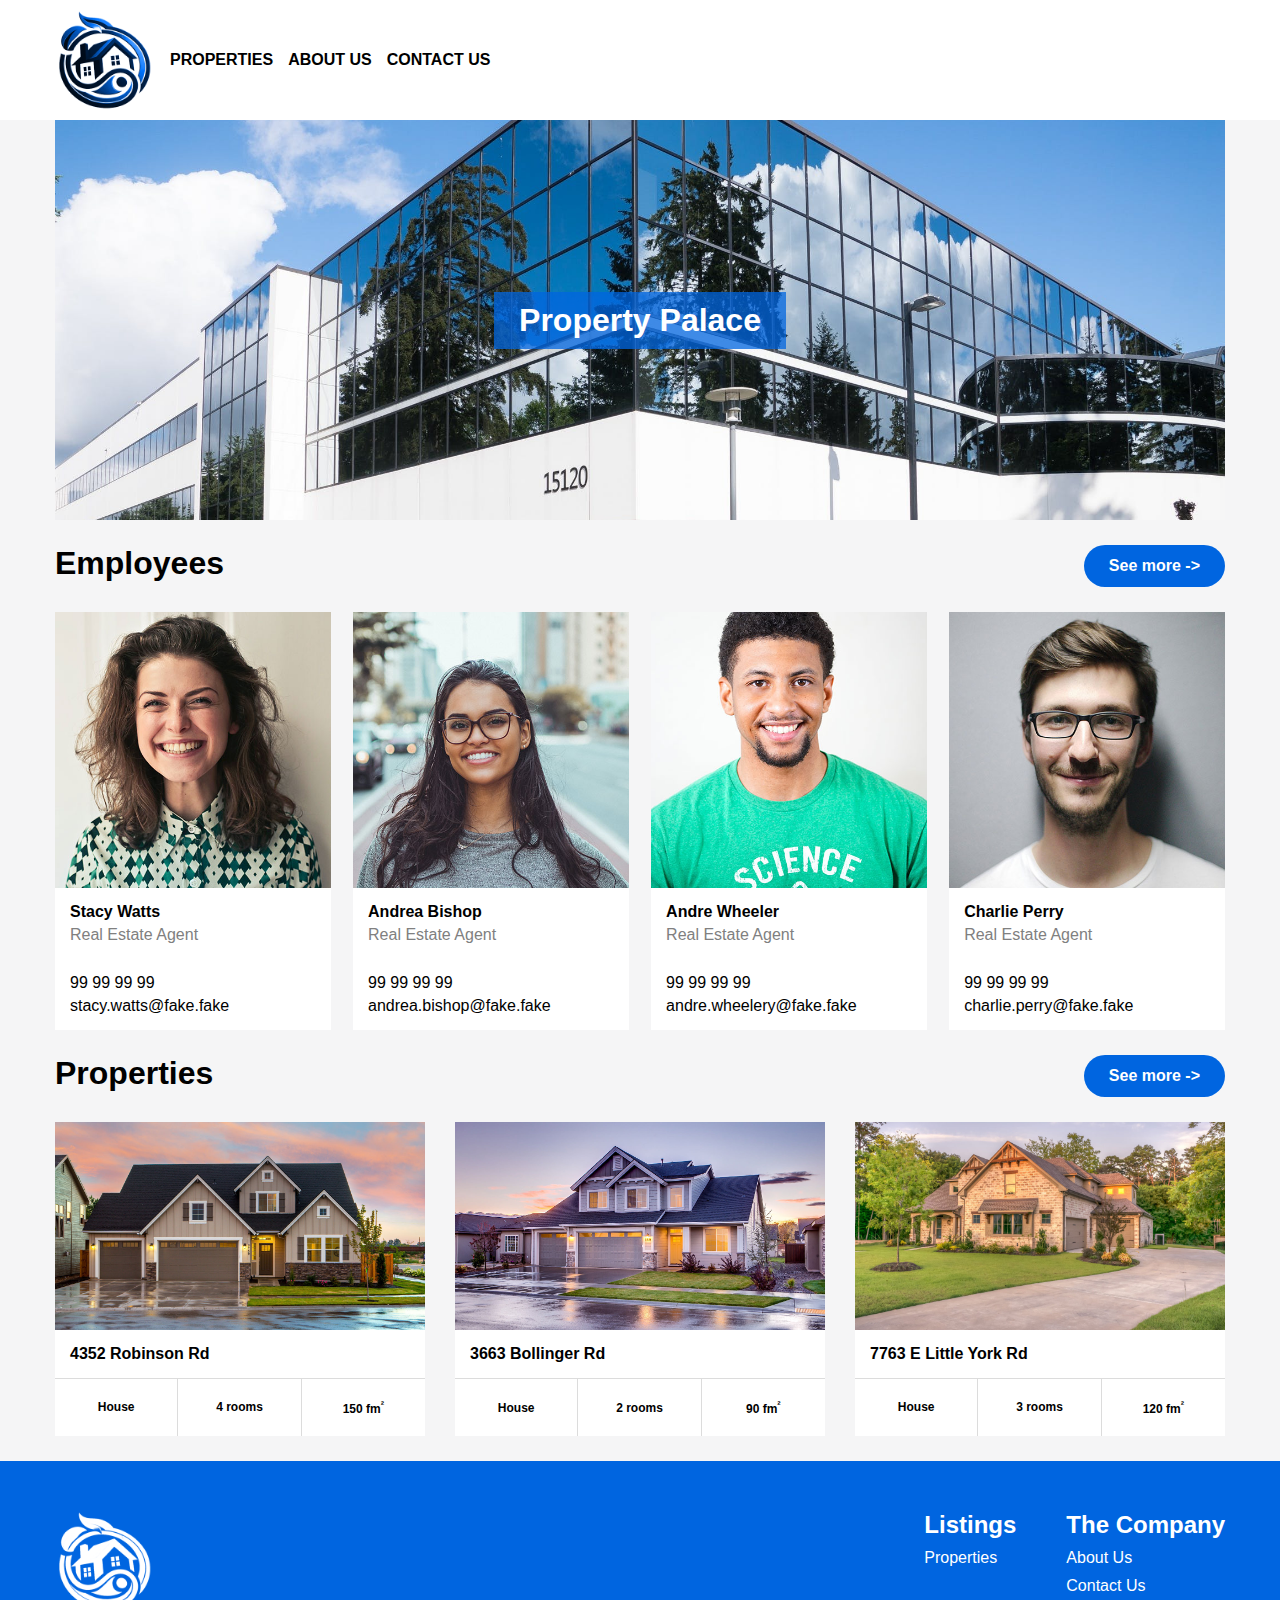
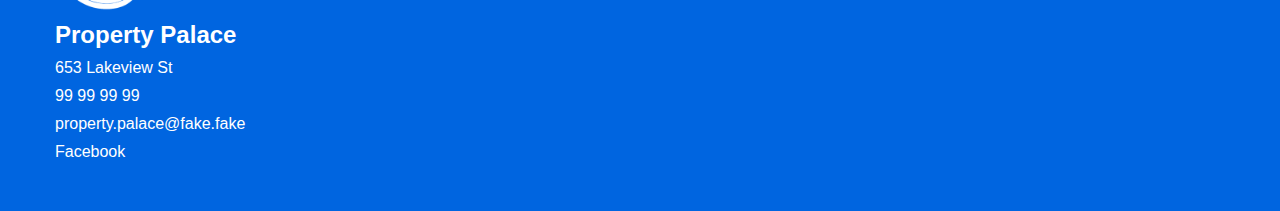
<file: index.html>
<!DOCTYPE html>
<html lang="en">
<head>
    <meta charset="UTF-8">
    <meta name="viewport" content="width=device-width, initial-scale=1.0">
    <title>Property Palace</title>
    <link rel="stylesheet" href="./assets/css/main.css">
    <link rel="icon" href="./assets/favicon.ico" type="image/x-icon">
</head>
<body>
    <header class="nav-container">
        <nav class="max-content">
            <div class="left-side">
                <a href="/">
                    <img class="logo" src="./assets/blue-logo.png" alt="Property Palace">
                </a>

                <div id="menu">
                    <a href="/properties.html">Properties</a>
                    <a href="/aboutus.html">About Us</a>
                    <a href="/contactus.html">Contact Us</a>
                </div>
            </div>

            <div class="right-side">
                <div class="hamburger" onclick="document.getElementById('menu').classList.toggle('show');">
                    <div class="slice"></div>
                    <div class="slice"></div>
                    <div class="slice"></div>
                </div>
            </div>
        </nav>
    </header>

    <main>
        <section class="max-content hero-image-container">
            <div class="hero-info">
                <span>Property Palace</span>
            </div>
            <div class="hero-image"></div>
        </section>
        
        <section class="max-content employees-container">
            <header>
                <span class="section-title">Employees</span>
                <a class="see-more-btn" href="/aboutus.html">See more -></a>
            </header>
            <div class="employees">
                <div class="card">
                    <div class="card-image">
                        <img src="./assets/img/staff/pexels-andrea-piacquadio-774909.jpg" alt="">
                    </div>
    
                    <div class="info-container">
                        <div class="info">
                            <span class="name">Stacy Watts</span>
                            <span class="title">Real Estate Agent</span>
                        </div>
        
                        <div class="contact">
                            <a href="tel:99999999">99 99 99 99</a>
                            <a href="mailto:stacy.watts@fake.fake">stacy.watts@fake.fake</a>
                        </div>
                    </div>
                </div>
                <div class="card">
                    <div class="card-image">
                        <img src="./assets/img/staff/pexels-daniel-xavier-1239291.jpg" alt="">
                    </div>
    
                    <div class="info-container">
                        <div class="info">
                            <span class="name">Andrea Bishop</span>
                            <span class="title">Real Estate Agent</span>
                        </div>
        
                        <div class="contact">
                            <a href="tel:99999999">99 99 99 99</a>
                            <a href="mailto:andrea.bishop@fake.fake">andrea.bishop@fake.fake</a>
                        </div>
                    </div>
                </div>
                <div class="card">
                    <div class="card-image">
                        <img src="./assets/img/staff/pexels-justin-shaifer-1222271.jpg" alt="">
                    </div>
    
                    <div class="info-container">
                        <div class="info">
                            <span class="name">Andre Wheeler</span>
                            <span class="title">Real Estate Agent</span>
                        </div>
        
                        <div class="contact">
                            <a href="tel:99999999">99 99 99 99</a>
                            <a href="mailto:andre.wheelery@fake.fake">andre.wheelery@fake.fake</a>
                        </div>
                    </div>
                </div>
                <div class="card">
                    <div class="card-image">
                        <img src="./assets/img/staff/pexels-pixabay-220453.jpg" alt="">
                    </div>
    
                    <div class="info-container">
                        <div class="info">
                            <span class="name">Charlie Perry</span>
                            <span class="title">Real Estate Agent</span>
                        </div>
        
                        <div class="contact">
                            <a href="tel:99999999">99 99 99 99</a>
                            <a href="mailto:charlie.perry@fake.fake">charlie.perry@fake.fake</a>
                        </div>
                    </div>
                </div>
            </div>
        </section>

        <section class="max-content properties-container">
            <header>
                <span class="section-title">Properties</span>
                <a class="see-more-btn" href="/properties.html">See more -></a>
            </header>

            <div class="properties">
                <div class="card">
                    <img src="./assets/img/houses/pexels-binyamin-mellish-1396122.jpg" alt="">
    
                    <div class="info">
                        <span class="name">4352 Robinson Rd</span>
                    </div>
    
                    <div class="details">
                        <div class="detail">
                            <span>House</span>
                        </div>
                        <div class="detail">
                            <span>4 rooms</span>
                        </div>
                        <div class="detail">
                            <span>150 fm<sup>²</sup></span>
                        </div>
                    </div>
                </div>
                <div class="card">
                    <img src="./assets/img/houses/pexels-binyamin-mellish-186077.jpg" alt="">
    
                    <div class="info">
                        <span class="name">3663 Bollinger Rd</span>
                    </div>
    
                    <div class="details">
                        <div class="detail">
                            <span>House</span>
                        </div>
                        <div class="detail">
                            <span>2 rooms</span>
                        </div>
                        <div class="detail">
                            <span>90 fm<sup>²</sup></span>
                        </div>
                    </div>
                </div>
                <div class="card">
                    <img src="./assets/img/houses/pexels-pixabay-259588.jpg" alt="">
    
                    <div class="info">
                        <span class="name">7763 E Little York Rd</span>
                    </div>
    
                    <div class="details">
                        <div class="detail">
                            <span>House</span>
                        </div>
                        <div class="detail">
                            <span>3 rooms</span>
                        </div>
                        <div class="detail">
                            <span>120 fm<sup>²</sup></span>
                        </div>
                    </div>
                </div>
            </div>
        </section>
    </main>

    <footer>
        <section class="footer-content max-content">
            <div class="left-side">
                <div class="footer-column">
                    <img src="./assets/white-logo.png" alt="Logo" class="logo">
                    <span class="footer-title">Property Palace</span>
                    <a href="">653 Lakeview St</a>
                    <a href="">99 99 99 99</a>
                    <a href="mailto:">property.palace@fake.fake</a>
                    <a href="/">Facebook</a>
                </div>
            </div>
            
    
            <div class="right-side">
                <div class="footer-column">
                    <span class="footer-title">Listings</span>
                    <a href="/properties.html">Properties</a>
                </div>
        
                <div class="footer-column">
                    <span class="footer-title">The Company</span>
                    <a href="/aboutus.html">About Us</a>
                    <a href="/contactus.html">Contact Us</a>
                </div>
            </div>
        </section>
    </footer>
</body>
</html>
</file>
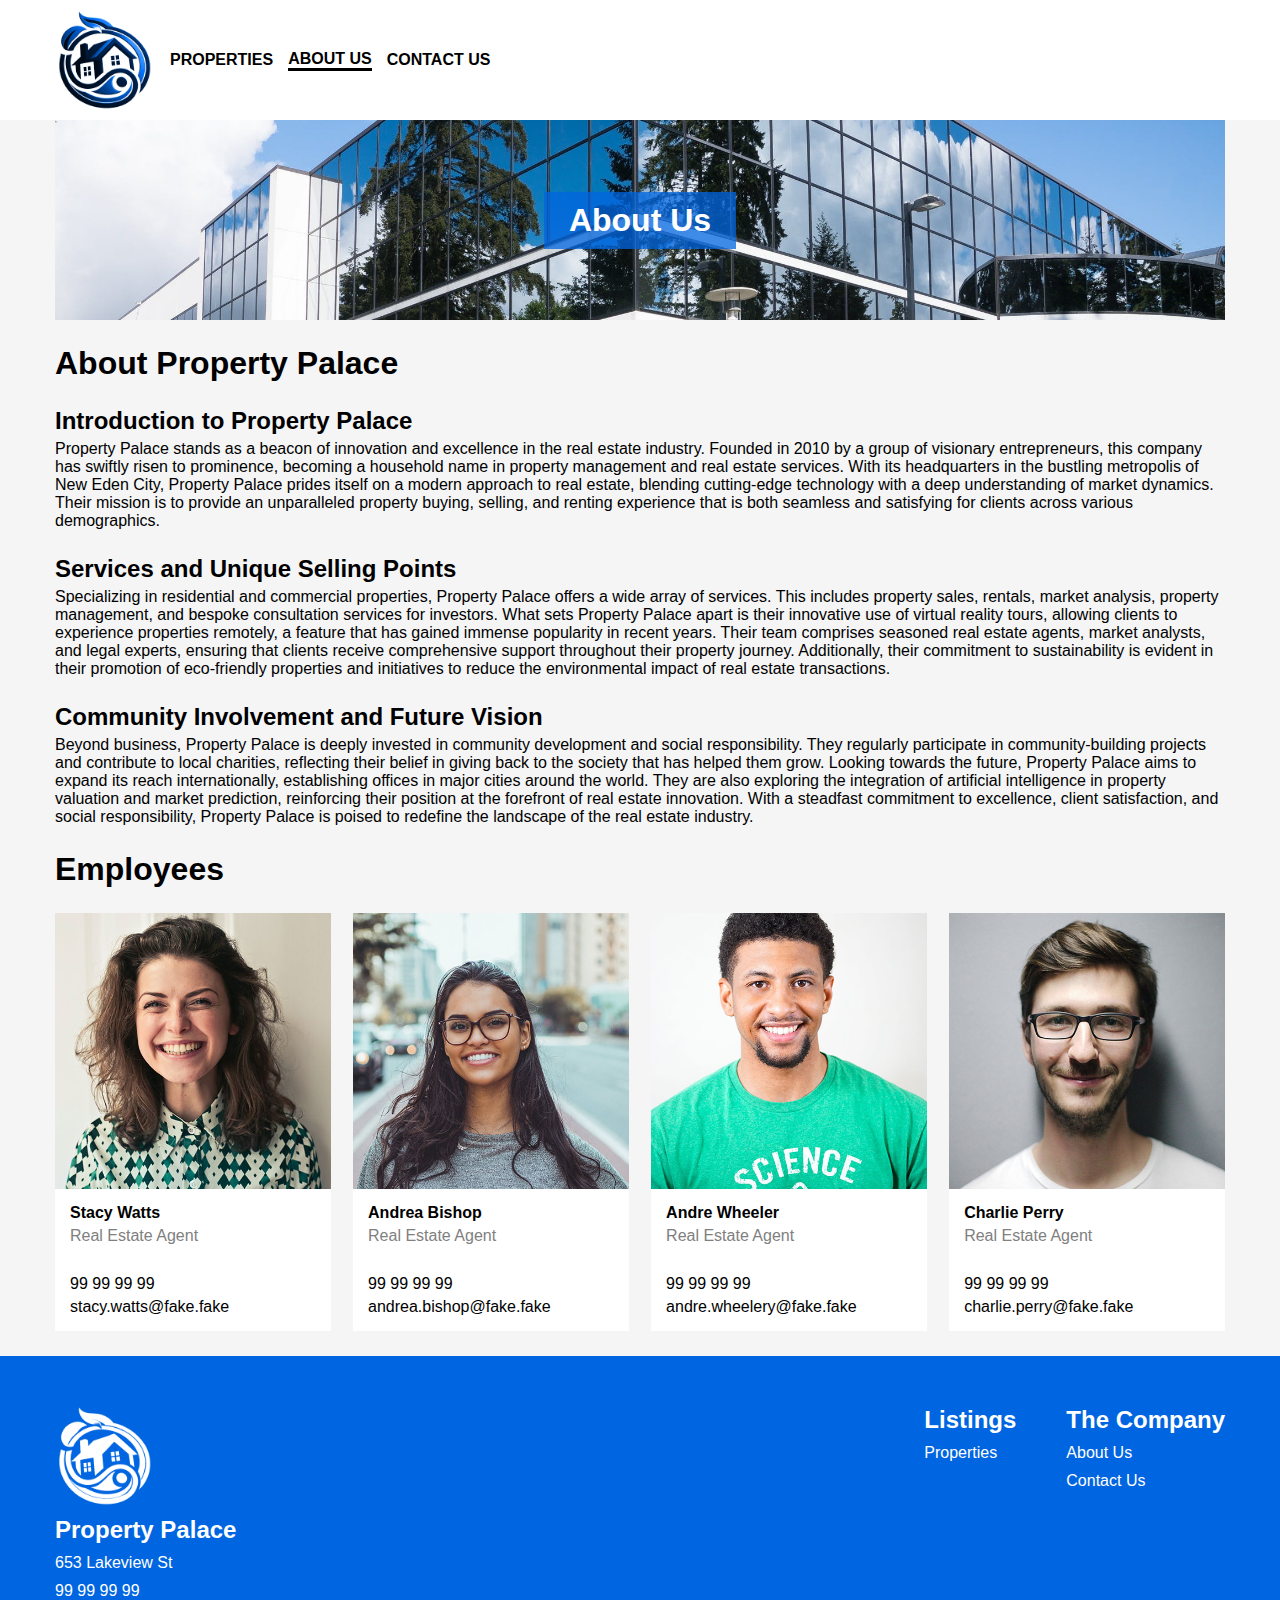
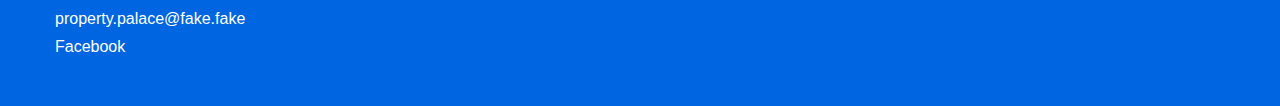
<file: aboutus.html>
<!DOCTYPE html>
<html lang="en">
<head>
    <meta charset="UTF-8">
    <meta name="viewport" content="width=device-width, initial-scale=1.0">
    <title>Property Palace</title>
    <link rel="stylesheet" href="./assets/css/main.css">
    <link rel="icon" href="./assets/favicon.ico" type="image/x-icon">
</head>
<body>
    <header class="nav-container">
        <nav class="max-content">
            <div class="left-side">
                <a href="/">
                    <img class="logo" src="./assets/blue-logo.png" alt="Property Palace">
                </a>

                <div id="menu">
                    <a href="/properties.html">Properties</a>
                    <a class="active" href="/aboutus.html">About Us</a>
                    <a href="/contactus.html">Contact Us</a>
                </div>
            </div>

            <div class="right-side">
                <div class="hamburger" onclick="document.getElementById('menu').classList.toggle('show');">
                    <div class="slice"></div>
                    <div class="slice"></div>
                    <div class="slice"></div>
                </div>
            </div>
        </nav>
    </header>

    <main>
        <section class="max-content hero-image-container subpage">
            <div class="hero-info">
                <span>About Us</span>
            </div>
            <div class="hero-image"></div>
        </section>
        
        <section class="max-content employees-container">
            <header>
                <span class="section-title">About Property Palace</span>
            </header>
            
            <div class="company-info">
                <strong>Introduction to Property Palace</strong>
                <p>Property Palace stands as a beacon of innovation and excellence in the real estate industry. Founded in 2010 by a group of visionary entrepreneurs, this company has swiftly risen to prominence, becoming a household name in property management and real estate services. With its headquarters in the bustling metropolis of New Eden City, Property Palace prides itself on a modern approach to real estate, blending cutting-edge technology with a deep understanding of market dynamics. Their mission is to provide an unparalleled property buying, selling, and renting experience that is both seamless and satisfying for clients across various demographics.</p>

                <strong>Services and Unique Selling Points</strong>
                <p>Specializing in residential and commercial properties, Property Palace offers a wide array of services. This includes property sales, rentals, market analysis, property management, and bespoke consultation services for investors. What sets Property Palace apart is their innovative use of virtual reality tours, allowing clients to experience properties remotely, a feature that has gained immense popularity in recent years. Their team comprises seasoned real estate agents, market analysts, and legal experts, ensuring that clients receive comprehensive support throughout their property journey. Additionally, their commitment to sustainability is evident in their promotion of eco-friendly properties and initiatives to reduce the environmental impact of real estate transactions.</p>

                <strong>Community Involvement and Future Vision</strong>
                <p>Beyond business, Property Palace is deeply invested in community development and social responsibility. They regularly participate in community-building projects and contribute to local charities, reflecting their belief in giving back to the society that has helped them grow. Looking towards the future, Property Palace aims to expand its reach internationally, establishing offices in major cities around the world. They are also exploring the integration of artificial intelligence in property valuation and market prediction, reinforcing their position at the forefront of real estate innovation. With a steadfast commitment to excellence, client satisfaction, and social responsibility, Property Palace is poised to redefine the landscape of the real estate industry.</p>
            </div>
        </section>

        <section class="max-content employees-container">
            <header>
                <span class="section-title">Employees</span>
            </header>
            <div class="employees">
                <div class="card">
                    <div class="card-image">
                        <img src="./assets/img/staff/pexels-andrea-piacquadio-774909.jpg" alt="">
                    </div>
    
                    <div class="info-container">
                        <div class="info">
                            <span class="name">Stacy Watts</span>
                            <span class="title">Real Estate Agent</span>
                        </div>
        
                        <div class="contact">
                            <a href="tel:99999999">99 99 99 99</a>
                            <a href="mailto:stacy.watts@fake.fake">stacy.watts@fake.fake</a>
                        </div>
                    </div>
                </div>
                <div class="card">
                    <div class="card-image">
                        <img src="./assets/img/staff/pexels-daniel-xavier-1239291.jpg" alt="">
                    </div>
    
                    <div class="info-container">
                        <div class="info">
                            <span class="name">Andrea Bishop</span>
                            <span class="title">Real Estate Agent</span>
                        </div>
        
                        <div class="contact">
                            <a href="tel:99999999">99 99 99 99</a>
                            <a href="mailto:andrea.bishop@fake.fake">andrea.bishop@fake.fake</a>
                        </div>
                    </div>
                </div>
                <div class="card">
                    <div class="card-image">
                        <img src="./assets/img/staff/pexels-justin-shaifer-1222271.jpg" alt="">
                    </div>
    
                    <div class="info-container">
                        <div class="info">
                            <span class="name">Andre Wheeler</span>
                            <span class="title">Real Estate Agent</span>
                        </div>
        
                        <div class="contact">
                            <a href="tel:99999999">99 99 99 99</a>
                            <a href="mailto:andre.wheelery@fake.fake">andre.wheelery@fake.fake</a>
                        </div>
                    </div>
                </div>
                <div class="card">
                    <div class="card-image">
                        <img src="./assets/img/staff/pexels-pixabay-220453.jpg" alt="">
                    </div>
    
                    <div class="info-container">
                        <div class="info">
                            <span class="name">Charlie Perry</span>
                            <span class="title">Real Estate Agent</span>
                        </div>
        
                        <div class="contact">
                            <a href="tel:99999999">99 99 99 99</a>
                            <a href="mailto:charlie.perry@fake.fake">charlie.perry@fake.fake</a>
                        </div>
                    </div>
                </div>
            </div>
        </section>
    </main>

    <footer>
        <section class="footer-content max-content">
            <div class="left-side">
                <div class="footer-column">
                    <img src="./assets/white-logo.png" alt="Logo" class="logo">
                    <span class="footer-title">Property Palace</span>
                    <a href="">653 Lakeview St</a>
                    <a href="">99 99 99 99</a>
                    <a href="mailto:">property.palace@fake.fake</a>
                    <a href="/">Facebook</a>
                </div>
            </div>
            
    
            <div class="right-side">
                <div class="footer-column">
                    <span class="footer-title">Listings</span>
                    <a href="/properties.html">Properties</a>
                </div>
        
                <div class="footer-column">
                    <span class="footer-title">The Company</span>
                    <a href="/aboutus.html">About Us</a>
                    <a href="/contactus.html">Contact Us</a>
                </div>
            </div>
        </section>
    </footer>
</body>
</html>
</file>
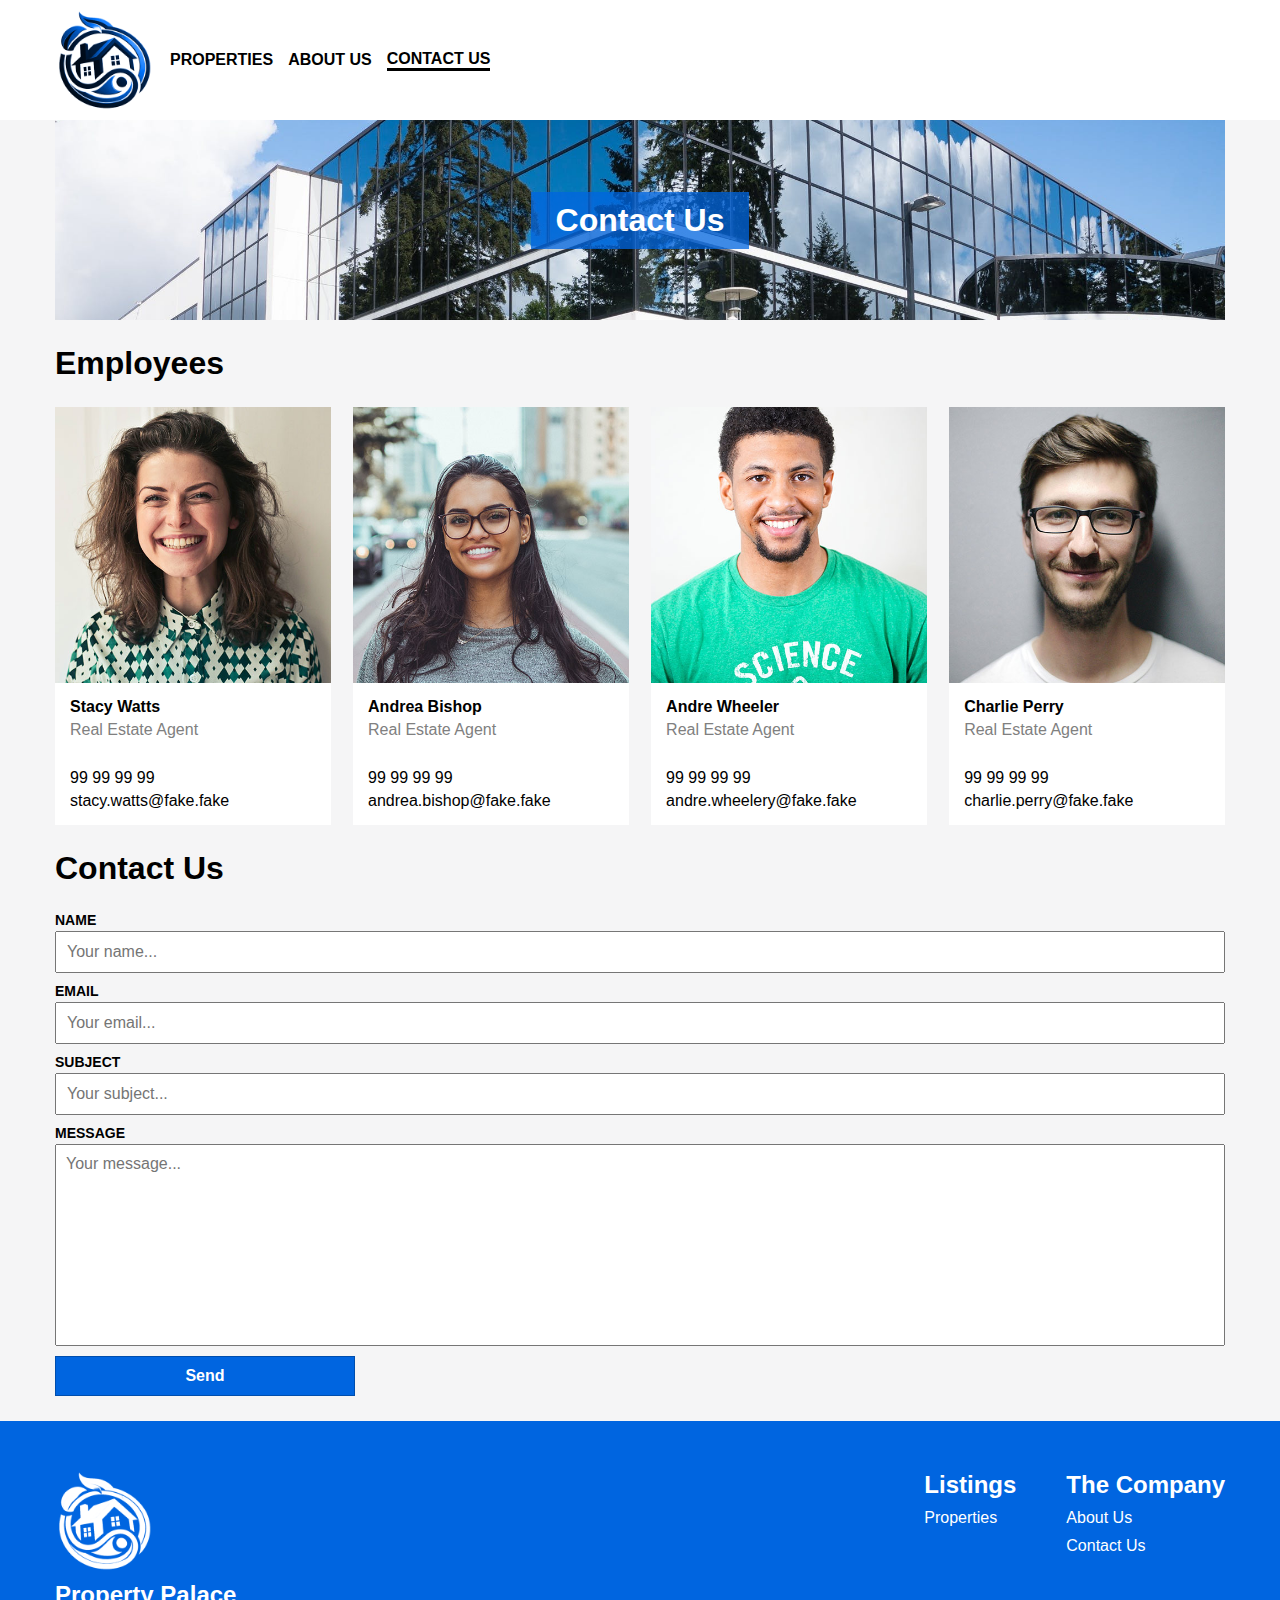
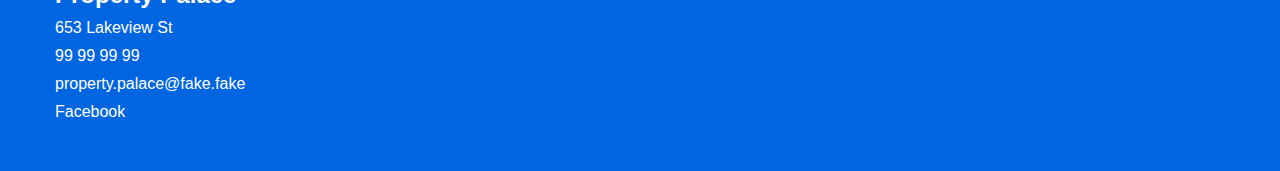
<file: contactus.html>
<!DOCTYPE html>
<html lang="en">
<head>
    <meta charset="UTF-8">
    <meta name="viewport" content="width=device-width, initial-scale=1.0">
    <title>Property Palace</title>
    <link rel="stylesheet" href="./assets/css/main.css">
    <link rel="icon" href="./assets/favicon.ico" type="image/x-icon">
</head>
<body>
    <header class="nav-container">
        <nav class="max-content">
            <div class="left-side">
                <a href="/">
                    <img class="logo" src="./assets/blue-logo.png" alt="Property Palace">
                </a>

                <div id="menu">
                    <a href="/properties.html">Properties</a>
                    <a href="/aboutus.html">About Us</a>
                    <a class="active" href="/aboutus.html#contact">Contact Us</a>
                </div>
            </div>

            <div class="right-side">
                <div class="hamburger" onclick="document.getElementById('menu').classList.toggle('show');">
                    <div class="slice"></div>
                    <div class="slice"></div>
                    <div class="slice"></div>
                </div>
            </div>
        </nav>
    </header>

    <main>
        <section class="max-content hero-image-container subpage">
            <div class="hero-info">
                <span>Contact Us</span>
            </div>
            <div class="hero-image"></div>
        </section>

        
        
        <section class="max-content employees-container">
            <header>
                <span class="section-title">Employees</span>
            </header>
            <div class="employees">
                <div class="card">
                    <div class="card-image">
                        <img src="./assets/img/staff/pexels-andrea-piacquadio-774909.jpg" alt="">
                    </div>
    
                    <div class="info-container">
                        <div class="info">
                            <span class="name">Stacy Watts</span>
                            <span class="title">Real Estate Agent</span>
                        </div>
        
                        <div class="contact">
                            <a href="tel:99999999">99 99 99 99</a>
                            <a href="mailto:stacy.watts@fake.fake">stacy.watts@fake.fake</a>
                        </div>
                    </div>
                </div>
                <div class="card">
                    <div class="card-image">
                        <img src="./assets/img/staff/pexels-daniel-xavier-1239291.jpg" alt="">
                    </div>
    
                    <div class="info-container">
                        <div class="info">
                            <span class="name">Andrea Bishop</span>
                            <span class="title">Real Estate Agent</span>
                        </div>
        
                        <div class="contact">
                            <a href="tel:99999999">99 99 99 99</a>
                            <a href="mailto:andrea.bishop@fake.fake">andrea.bishop@fake.fake</a>
                        </div>
                    </div>
                </div>
                <div class="card">
                    <div class="card-image">
                        <img src="./assets/img/staff/pexels-justin-shaifer-1222271.jpg" alt="">
                    </div>
    
                    <div class="info-container">
                        <div class="info">
                            <span class="name">Andre Wheeler</span>
                            <span class="title">Real Estate Agent</span>
                        </div>
        
                        <div class="contact">
                            <a href="tel:99999999">99 99 99 99</a>
                            <a href="mailto:andre.wheelery@fake.fake">andre.wheelery@fake.fake</a>
                        </div>
                    </div>
                </div>
                <div class="card">
                    <div class="card-image">
                        <img src="./assets/img/staff/pexels-pixabay-220453.jpg" alt="">
                    </div>
    
                    <div class="info-container">
                        <div class="info">
                            <span class="name">Charlie Perry</span>
                            <span class="title">Real Estate Agent</span>
                        </div>
        
                        <div class="contact">
                            <a href="tel:99999999">99 99 99 99</a>
                            <a href="mailto:charlie.perry@fake.fake">charlie.perry@fake.fake</a>
                        </div>
                    </div>
                </div>
            </div>
        </section>

        <section id="contact" class="contact-us-container">
            
            <div class="contact-us max-content">
                <header>
                    <span class="section-title">Contact Us</span>
                </header>
                <form action="">
                    <div class="input-group">
                        <label for="name">Name</label>
                        <input type="text" id="name" name="name" placeholder="Your name...">
                    </div>
                    <div class="input-group">
                        <label for="email">Email</label>
                        <input type="email" id="email" name="email" placeholder="Your email...">
                    </div>
                    <div class="input-group">
                        <label for="subject">Subject</label>
                        <input type="text" id="subject" name="subject" placeholder="Your subject...">
                    </div>
                    <div class="input-group">
                        <label for="message">Message</label>
                        <textarea name="message" id="message" cols="30" rows="10" placeholder="Your message..."></textarea>
                    </div>

                    
                    <div class="input-group">
                        <input class="submit-btn" type="submit" value="Send">
                    </div>
                </form>
            </div>
        </section>
    </main>

    <footer>
        <section class="footer-content max-content">
            <div class="left-side">
                <div class="footer-column">
                    <img src="./assets/white-logo.png" alt="Logo" class="logo">
                    <span class="footer-title">Property Palace</span>
                    <a href="">653 Lakeview St</a>
                    <a href="">99 99 99 99</a>
                    <a href="mailto:">property.palace@fake.fake</a>
                    <a href="/">Facebook</a>
                </div>
            </div>
            
    
            <div class="right-side">
                <div class="footer-column">
                    <span class="footer-title">Listings</span>
                    <a href="/properties.html">Properties</a>
                </div>
        
                <div class="footer-column">
                    <span class="footer-title">The Company</span>
                    <a href="/aboutus.html">About Us</a>
                    <a href="/contactus.html">Contact Us</a>
                </div>
            </div>
        </section>
    </footer>
</body>
</html>
</file>
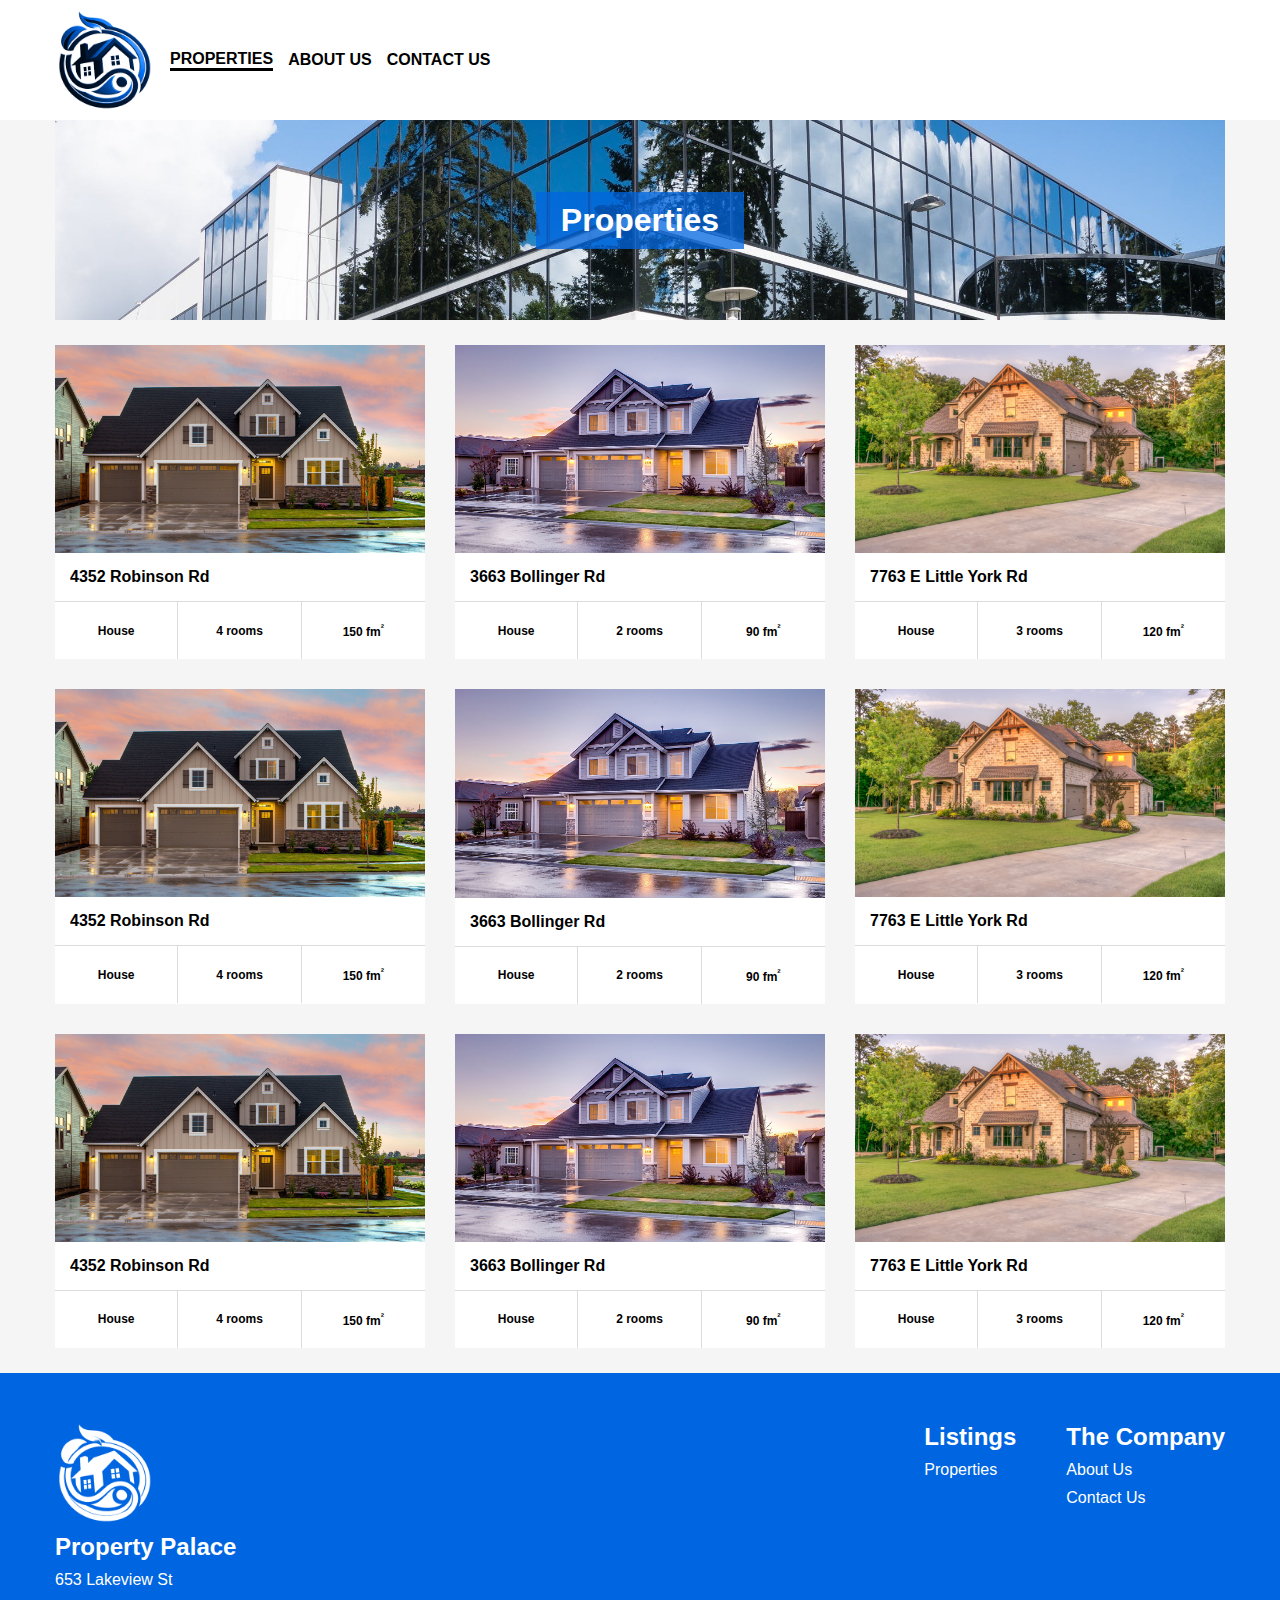
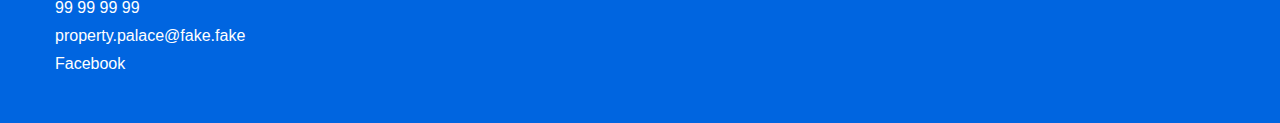
<file: properties.html>
<!DOCTYPE html>
<html lang="en">
<head>
    <meta charset="UTF-8">
    <meta name="viewport" content="width=device-width, initial-scale=1.0">
    <title>Property Palace</title>
    <link rel="stylesheet" href="./assets/css/main.css">
    <link rel="icon" href="./assets/favicon.ico" type="image/x-icon">
</head>
<body>
    <header class="nav-container">
        <nav class="max-content">
            <div class="left-side">
                <a href="/">
                    <img class="logo" src="./assets/blue-logo.png" alt="Property Palace">
                </a>

                <div id="menu">
                    <a class="active" href="/properties.html">Properties</a>
                    <a href="/aboutus.html">About Us</a>
                    <a href="/aboutus.html#contact">Contact Us</a>
                </div>
            </div>

            <div class="right-side">
                <div class="hamburger" onclick="document.getElementById('menu').classList.toggle('show');">
                    <div class="slice"></div>
                    <div class="slice"></div>
                    <div class="slice"></div>
                </div>
            </div>
        </nav>
    </header>

    <main>
        <section class="max-content hero-image-container subpage">
            <div class="hero-info">
                <span>Properties</span>
            </div>
            <div class="hero-image"></div>
        </section>
        
        <section class="max-content properties-container">
            <div class="properties">
                <div class="card">
                    <img src="./assets/img/houses/pexels-binyamin-mellish-1396122.jpg" alt="">
    
                    <div class="info">
                        <span class="name">4352 Robinson Rd</span>
                    </div>
    
                    <div class="details">
                        <div class="detail">
                            <span>House</span>
                        </div>
                        <div class="detail">
                            <span>4 rooms</span>
                        </div>
                        <div class="detail">
                            <span>150 fm<sup>²</sup></span>
                        </div>
                    </div>
                </div>
                <div class="card">
                    <img src="./assets/img/houses/pexels-binyamin-mellish-186077.jpg" alt="">
    
                    <div class="info">
                        <span class="name">3663 Bollinger Rd</span>
                    </div>
    
                    <div class="details">
                        <div class="detail">
                            <span>House</span>
                        </div>
                        <div class="detail">
                            <span>2 rooms</span>
                        </div>
                        <div class="detail">
                            <span>90 fm<sup>²</sup></span>
                        </div>
                    </div>
                </div>
                <div class="card">
                    <img src="./assets/img/houses/pexels-pixabay-259588.jpg" alt="">
    
                    <div class="info">
                        <span class="name">7763 E Little York Rd</span>
                    </div>
    
                    <div class="details">
                        <div class="detail">
                            <span>House</span>
                        </div>
                        <div class="detail">
                            <span>3 rooms</span>
                        </div>
                        <div class="detail">
                            <span>120 fm<sup>²</sup></span>
                        </div>
                    </div>
                </div>

                <div class="card">
                    <img src="./assets/img/houses/pexels-binyamin-mellish-1396122.jpg" alt="">
    
                    <div class="info">
                        <span class="name">4352 Robinson Rd</span>
                    </div>
    
                    <div class="details">
                        <div class="detail">
                            <span>House</span>
                        </div>
                        <div class="detail">
                            <span>4 rooms</span>
                        </div>
                        <div class="detail">
                            <span>150 fm<sup>²</sup></span>
                        </div>
                    </div>
                </div>
                <div class="card">
                    <img src="./assets/img/houses/pexels-binyamin-mellish-186077.jpg" alt="">
    
                    <div class="info">
                        <span class="name">3663 Bollinger Rd</span>
                    </div>
    
                    <div class="details">
                        <div class="detail">
                            <span>House</span>
                        </div>
                        <div class="detail">
                            <span>2 rooms</span>
                        </div>
                        <div class="detail">
                            <span>90 fm<sup>²</sup></span>
                        </div>
                    </div>
                </div>
                <div class="card">
                    <img src="./assets/img/houses/pexels-pixabay-259588.jpg" alt="">
    
                    <div class="info">
                        <span class="name">7763 E Little York Rd</span>
                    </div>
    
                    <div class="details">
                        <div class="detail">
                            <span>House</span>
                        </div>
                        <div class="detail">
                            <span>3 rooms</span>
                        </div>
                        <div class="detail">
                            <span>120 fm<sup>²</sup></span>
                        </div>
                    </div>
                </div>

                <div class="card">
                    <img src="./assets/img/houses/pexels-binyamin-mellish-1396122.jpg" alt="">
    
                    <div class="info">
                        <span class="name">4352 Robinson Rd</span>
                    </div>
    
                    <div class="details">
                        <div class="detail">
                            <span>House</span>
                        </div>
                        <div class="detail">
                            <span>4 rooms</span>
                        </div>
                        <div class="detail">
                            <span>150 fm<sup>²</sup></span>
                        </div>
                    </div>
                </div>
                <div class="card">
                    <img src="./assets/img/houses/pexels-binyamin-mellish-186077.jpg" alt="">
    
                    <div class="info">
                        <span class="name">3663 Bollinger Rd</span>
                    </div>
    
                    <div class="details">
                        <div class="detail">
                            <span>House</span>
                        </div>
                        <div class="detail">
                            <span>2 rooms</span>
                        </div>
                        <div class="detail">
                            <span>90 fm<sup>²</sup></span>
                        </div>
                    </div>
                </div>
                <div class="card">
                    <img src="./assets/img/houses/pexels-pixabay-259588.jpg" alt="">
    
                    <div class="info">
                        <span class="name">7763 E Little York Rd</span>
                    </div>
    
                    <div class="details">
                        <div class="detail">
                            <span>House</span>
                        </div>
                        <div class="detail">
                            <span>3 rooms</span>
                        </div>
                        <div class="detail">
                            <span>120 fm<sup>²</sup></span>
                        </div>
                    </div>
                </div>
            </div>
        </section>
    </main>

    <footer>
        <section class="footer-content max-content">
            <div class="left-side">
                <div class="footer-column">
                    <img src="./assets/white-logo.png" alt="Logo" class="logo">
                    <span class="footer-title">Property Palace</span>
                    <a href="">653 Lakeview St</a>
                    <a href="">99 99 99 99</a>
                    <a href="mailto:">property.palace@fake.fake</a>
                    <a href="/">Facebook</a>
                </div>
            </div>
            
    
            <div class="right-side">
                <div class="footer-column">
                    <span class="footer-title">Listings</span>
                    <a href="/properties.html">Properties</a>
                </div>
        
                <div class="footer-column">
                    <span class="footer-title">The Company</span>
                    <a href="/aboutus.html">About Us</a>
                    <a href="/contactus.html">Contact Us</a>
                </div>
            </div>
        </section>
    </footer>
</body>
</html>
</file>
<file: assets/css/main.css>
* {
  margin: 0;
  padding: 0;
  box-sizing: border-box;
}

html {
  background-color: #F5F5F6;
  font-family: sans-serif;
}

img {
  display: block;
  max-width: 100%;
}

.max-content {
  width: 100%;
  max-width: 1200px;
  margin: 0 auto;
  padding-left: 15px;
  padding-right: 15px;
}

.nav-container {
  background-color: white;
}

nav {
  width: 100%;
  display: flex;
  justify-content: space-between;
  padding-top: 10px;
  padding-bottom: 10px;
}
nav .left-side, nav .right-side, nav #menu {
  display: flex;
  gap: 15px;
  align-items: center;
}
nav .left-side a, nav .right-side a, nav #menu a {
  text-decoration: none;
  color: black;
  font-weight: bold;
  text-transform: uppercase;
}
nav .left-side a.active, nav .right-side a.active, nav #menu a.active {
  border-bottom: 3px solid black;
}
nav .left-side .logo, nav .right-side .logo, nav #menu .logo {
  max-width: 100px;
}
nav .hamburger {
  width: 30px;
  height: 30px;
  display: none;
  flex-direction: column;
  justify-content: space-between;
  cursor: pointer;
}
nav .hamburger .slice {
  width: 100%;
  height: 6px;
  border-radius: 3px;
  background-color: black;
}

.hero-image-container {
  position: relative;
  z-index: 0;
}
.hero-image-container .hero-image {
  padding: 200px 100px;
  background-image: url("../img/pexels-pixabay-269077.jpg");
  background-position: center;
  background-repeat: no-repeat;
  background-size: cover;
}
.hero-image-container .hero-info {
  position: absolute;
  inset: 0;
  display: flex;
  justify-content: center;
  align-items: center;
}
.hero-image-container .hero-info span {
  background-color: rgba(0, 101, 224, 0.75);
  padding: 10px 25px;
  font-size: 32px;
  font-weight: bold;
  color: white;
}
.hero-image-container.subpage .hero-image {
  padding: 100px 50px;
}

.company-info strong {
  font-size: 24px;
  margin-bottom: 5px;
  display: inline-block;
}
.company-info p {
  margin-bottom: 25px;
}

.contact-us form {
  margin-top: 25px;
  margin-bottom: 25px;
  display: flex;
  flex-direction: column;
  gap: 10px;
}
.contact-us form .input-group {
  display: flex;
  flex-direction: column;
  gap: 3px;
}
.contact-us form .input-group label {
  font-weight: bold;
  font-size: 14px;
  text-transform: uppercase;
}
.contact-us form .input-group input, .contact-us form .input-group textarea {
  font-size: 16px;
  padding: 10px;
  font-family: sans-serif;
  resize: none;
}

.section-title {
  font-size: 32px;
  font-weight: bold;
}

.employees-container {
  margin-bottom: 25px;
  margin-top: 25px;
}
.employees-container header {
  margin-bottom: 25px;
  display: flex;
  justify-content: space-between;
}
.employees-container header .see-more-btn {
  padding: 10px 25px;
  border-radius: 50px;
  background-color: #0065e0;
  color: white;
  text-decoration: none;
  font-weight: bold;
  line-height: 22px;
}
.employees-container .employees {
  display: flex;
  justify-content: space-between;
}
.employees-container .employees .card {
  width: calc(25% - 16.6666666667px);
  background-color: white;
}
.employees-container .employees .card .info {
  display: flex;
  flex-direction: column;
  gap: 5px;
  padding: 15px;
}
.employees-container .employees .card .info .name {
  font-weight: bold;
}
.employees-container .employees .card .info .title {
  color: gray;
}
.employees-container .employees .card .contact {
  display: flex;
  flex-direction: column;
  gap: 5px;
  padding: 15px;
}
.employees-container .employees .card .contact a {
  color: black;
  text-decoration: none;
}

.properties-container {
  margin-bottom: 25px;
  margin-top: 25px;
}
.properties-container header {
  margin-bottom: 25px;
  display: flex;
  justify-content: space-between;
}
.properties-container header .see-more-btn {
  padding: 10px 25px;
  border-radius: 50px;
  background-color: #0065e0;
  color: white;
  text-decoration: none;
  font-weight: bold;
  line-height: 22px;
}
.properties-container .properties {
  display: flex;
  justify-content: space-between;
  flex-wrap: wrap;
  gap: 30px;
}
.properties-container .properties .card {
  width: calc(33.3333333333% - 20px);
  background-color: white;
}
.properties-container .properties .card .info {
  display: flex;
  flex-direction: column;
  gap: 5px;
  padding: 15px;
}
.properties-container .properties .card .info .name {
  font-weight: bold;
}
.properties-container .properties .card .info .title {
  color: gray;
}
.properties-container .properties .card .contact {
  display: flex;
  flex-direction: column;
  gap: 5px;
  padding: 15px;
}
.properties-container .properties .card .contact a {
  color: black;
  text-decoration: none;
}
.properties-container .properties .card .details {
  display: flex;
  width: 100%;
  border-top: 1px solid gainsboro;
}
.properties-container .properties .card .details .detail {
  width: 33.3333333333%;
  display: flex;
  justify-content: center;
  align-items: center;
  padding: 20px 10px;
  border-right: 1px solid gainsboro;
  font-size: 12px;
  font-weight: bold;
}
.properties-container .properties .card .details .detail:last-child {
  border-right: 0;
}

footer {
  background-color: #0065e0;
  padding-top: 50px;
  padding-bottom: 50px;
  color: white;
}
footer .footer-content {
  display: flex;
  justify-content: space-between;
}
footer .footer-content .right-side {
  display: flex;
  gap: 50px;
}
footer .footer-content .footer-column {
  display: flex;
  flex-direction: column;
  gap: 10px;
}
footer .footer-content .footer-column a {
  color: white;
  text-decoration: none;
}
footer .footer-content .footer-column .footer-title {
  font-weight: bold;
  font-size: 24px;
}
footer .logo {
  max-width: 100px;
}

.submit-btn {
  max-width: 300px;
  font-weight: bold;
  background-color: #0065e0;
  border: 1px solid #004ead;
  transition: background-color 0.3s ease, border-color 0.3s ease;
  color: white;
  cursor: pointer;
}
.submit-btn:hover {
  background-color: #147eff;
  border: 1px solid #0070fa;
}

@media screen and (max-width: 768px) {
  .employees-container header .section-title {
    font-size: 24px;
    line-height: 42px;
  }
  .employees-container .employees {
    flex-direction: column;
    gap: 25px;
  }
  .employees-container .employees .card {
    width: 100%;
    display: flex;
  }
  .employees-container .employees .card .card-image {
    width: 40%;
    display: flex;
    justify-content: center;
    align-items: center;
  }
  .employees-container .employees .card .info-container {
    display: flex;
    flex-direction: column;
    justify-content: center;
  }
  .employees-container .employees .card .info {
    display: flex;
    flex-direction: column;
    gap: 5px;
    padding: 15px;
  }
  .employees-container .employees .card .info .name {
    font-weight: bold;
  }
  .employees-container .employees .card .info .title {
    color: gray;
  }
  .employees-container .employees .card .contact {
    display: flex;
    flex-direction: column;
    gap: 5px;
    padding: 15px;
  }
  .employees-container .employees .card .contact a {
    color: black;
    text-decoration: none;
  }
  .properties-container header .section-title {
    font-size: 24px;
    line-height: 42px;
  }
  .properties-container .properties {
    flex-wrap: wrap;
    gap: 25px;
  }
  .properties-container .properties .card {
    width: 100%;
  }
  footer .footer-content {
    flex-direction: column;
    gap: 50px;
  }
  footer .footer-content .right-side {
    flex-direction: column;
  }
}
@media screen and (max-width: 524px) {
  body {
    padding-top: 120px;
  }
  .nav-container {
    position: fixed;
    top: 0;
    left: 0;
    right: 0;
    z-index: 1;
  }
  .nav-container nav #menu {
    position: fixed;
    left: 100vw;
    width: 100vw;
    top: 120px;
    z-index: 1;
    flex-direction: column;
    gap: 50px;
    padding: 50px 10px;
    background-color: white;
    transition: all 0.3s ease;
  }
  .nav-container nav #menu.show {
    display: flex;
    left: 0;
  }
  .nav-container nav .hamburger {
    display: flex;
  }
  .submit-btn {
    width: 100%;
    max-width: 100%;
  }
}
</file>
